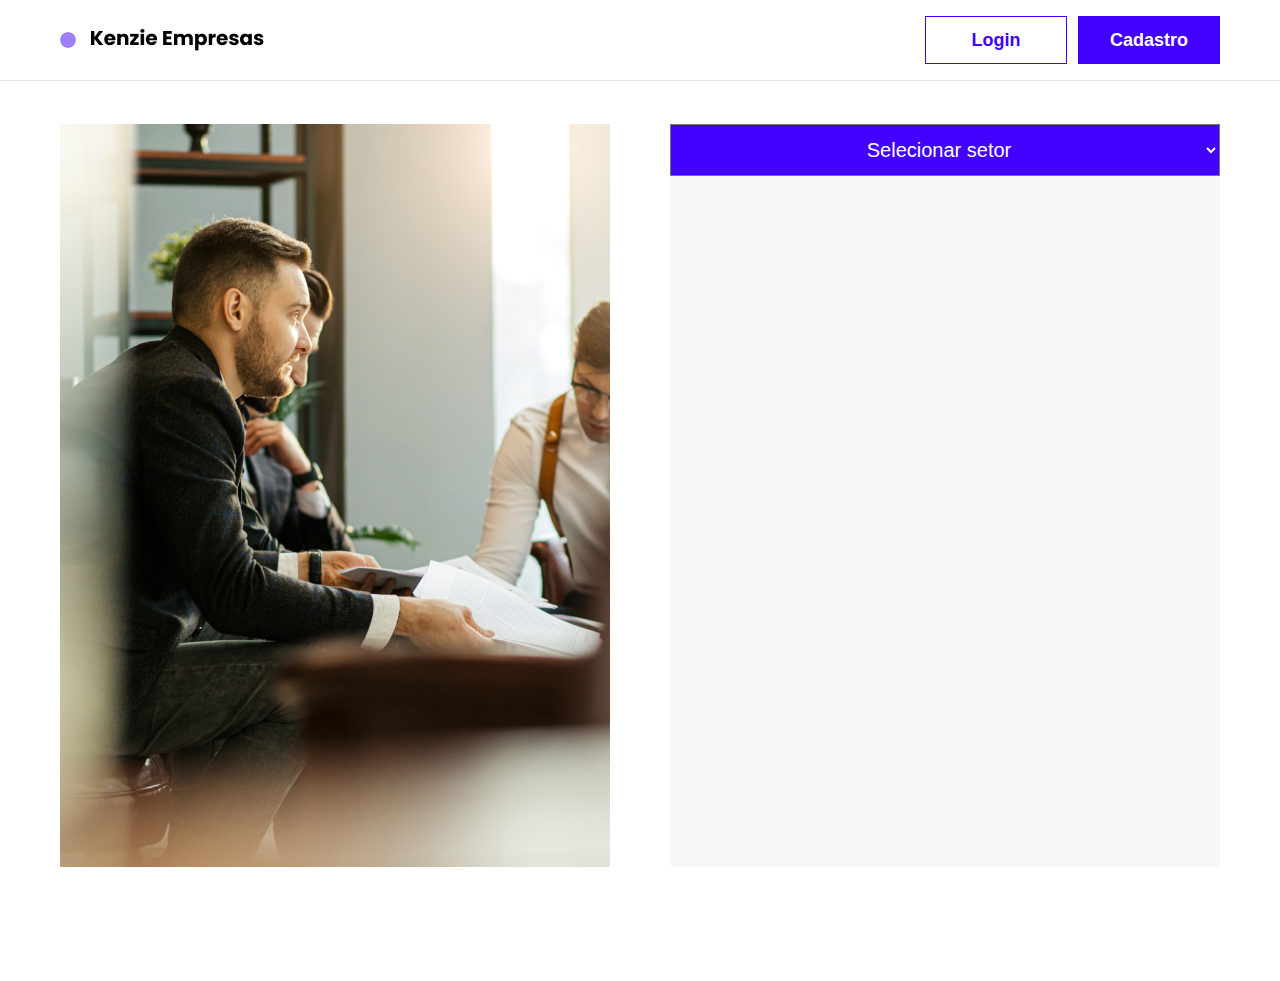
<file: index.html>
<!DOCTYPE html>
<html lang="en">

<head>
    <meta charset="UTF-8">
    <meta http-equiv="X-UA-Compatible" content="IE=edge">
    <meta name="viewport" content="width=device-width, initial-scale=1.0">
    <link rel="stylesheet" href="/src/styles/globalStyles.css">
    <link rel="stylesheet" href="/src/styles/index.css">
    <title>Home Page - Kenzie Empresas</title>
</head>

<body>
    <header id="desktop" class="container">
        <section class="sec-header">
            <div class="head-img">
                <img class="img-ellipse" src="/src/img/Ellipse 1 (1).png" alt="">
                <img src="/src/img/Kenzie Empresas.png" alt="">
            </div>
            <div class="head-btt">
                <button class="btt-login" data-login="btt-login">Login</button>
                <button class="btt-cad" data-cad="btt-cad">Cadastro</button>
            </div>
        </section>
    </header>
    <header id="mobile" class="container">
        <section class="sec-header">
            <div class="head-img">
                <img class="img-ellipse" src="/src/img/Ellipse 1 (1).png" alt="">
                <img src="/src/img/Kenzie Empresas.png" alt="">
            </div>
            <div class="div-btts-dropdown">
                <button class="btt-dropdown">☰</button>
                <button class="btt-close-dropdown">X</button>
            </div>
        </section>
        <div class="head-btt-down">
            <button class="btt-login-down" data-login="btt-login">Login</button>
            <button class="btt-cad-down" data-cad="btt-cad">Cadastro</button>
        </div>
    </header>
    <main class="container">
        <div class="div-home">
            <div class="home-img">
            </div>

            <div class="sec">
                <select name="setor" id="select-home">
                    <option value="">Selecionar setor</option>
                </select>
                <ul class="list-company">

                </ul>
            </div>
        </div>

    </main>


    <script type="module" src="/src/scripts/index.js"></script>
</body>

</html>
</file>
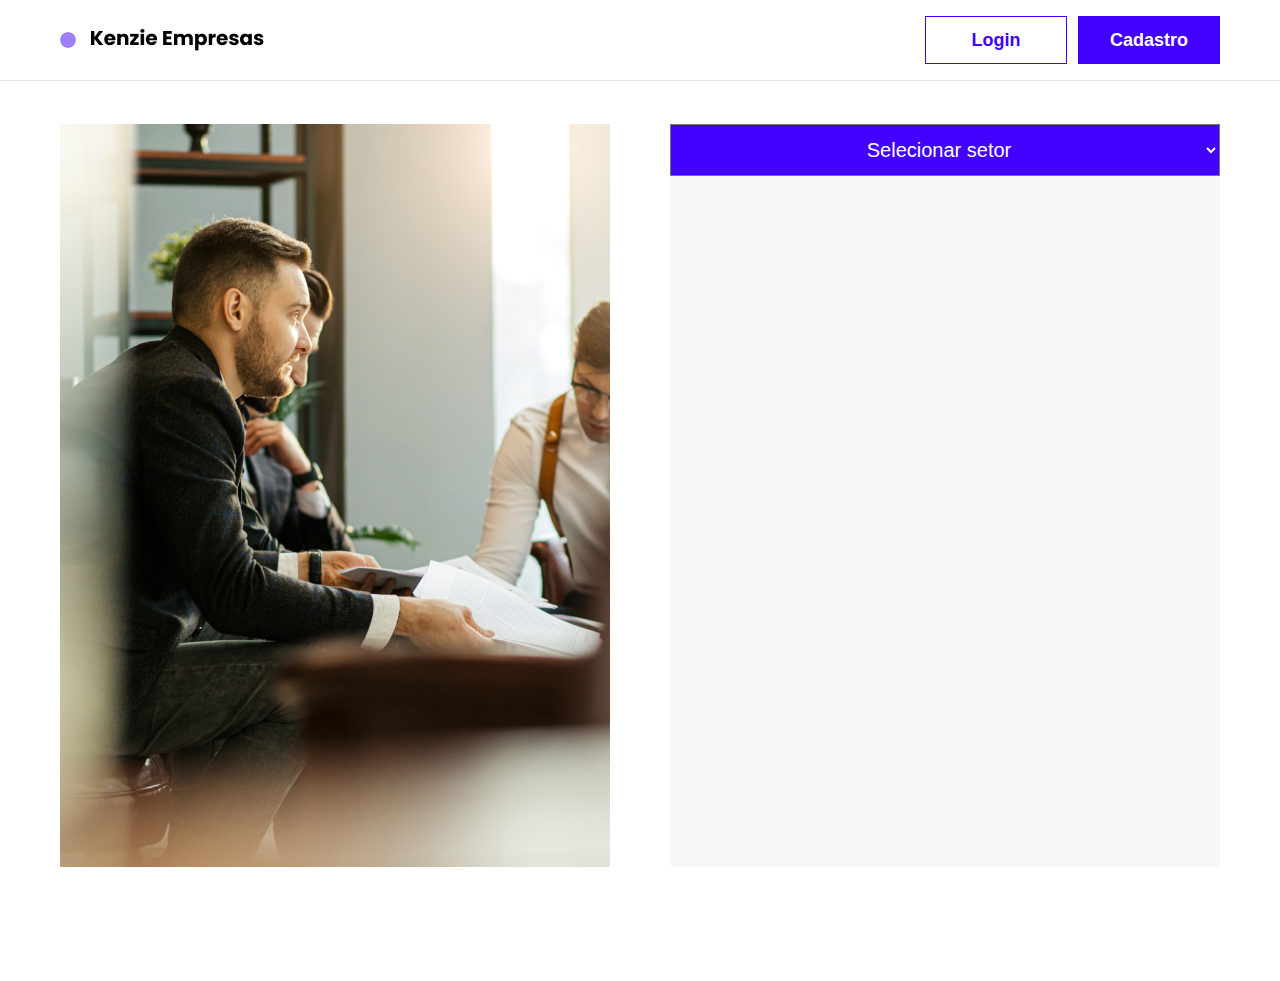
<file: src/pages/admin/index.html>
<!DOCTYPE html>
<html lang="en">

<head>
    <meta charset="UTF-8">
    <meta http-equiv="X-UA-Compatible" content="IE=edge">
    <meta name="viewport" content="width=device-width, initial-scale=1.0">
    <link rel="stylesheet" href="/src/styles/globalStyles.css">
    <link rel="stylesheet" href="/src/styles/admin.css">
    <link rel="stylesheet" href="/src/styles/toast.css">
    <link rel="stylesheet" href="/src/styles/modalAdmin.css">
    <title>Admin page - Kenzie Empresas</title>
</head>

<body>
    <header class="container">
        <section class="sec-header">
            <div class="head-img">
                <img class="img-ellipse" src="/src/img/Ellipse 1 (1).png" alt="">
                <img src="/src/img/Kenzie Empresas.png" alt="">
            </div>
            <div class="head-btt">
                <button class="btt-logout">Logout</button>
            </div>
        </section>
    </header>

    <main class="container">
        <section class="sec-main-admin">
            <div class="div-depart">
                <div class="depart-head">
                    <h2>Departamentos</h2>
                    <select name="" id="select-company">
                        <option value="">Selecionar Empresa</option>
                    </select>
                    <button class="create-dep">Criar</button>
                </div>
                <div class="depart-main">
                    <ul class="depart-list">

                    </ul>
                </div>
            </div>
            <div class="div-users">
                <div class="users-head">
                    <h2>Usuários cadastratos</h2>
                </div>
                <div class="users-main">
                    <ul class="users-list">
                        <li class="depart-cards">
                            <div class="card-head">
                                <h3>ser Name</h3>
                                <p>Description</p>
                                <p>Company Name</p>
                            </div>
                            <div class="card-btns">
                                <button class="btt-edit-card-user"></button>
                                <button class="btt-delete-card-user"></button>
                            </div>
                        </li>
                        <li class="depart-cards">
                            <div class="card-head">
                                <h3>ser Name</h3>
                                <p>Description</p>
                                <p>Company Name</p>
                            </div>
                            <div class="card-btns">
                                <button class="btt-edit-card-user"></button>
                                <button class="btt-delete-card-user"></button>
                            </div>
                        </li>
                        <li class="depart-cards">
                            <div class="card-head">
                                <h3>ser Name</h3>
                                <p>Description</p>
                                <p>Company Name</p>
                            </div>
                            <div class="card-btns">
                                <button class="btt-edit-card-user"></button>
                                <button class="btt-delete-card-user"></button>
                            </div>
                        </li>
                        <li class="depart-cards">
                            <div class="card-head">
                                <h3>ser Name</h3>
                                <p>Description</p>
                                <p>Company Name</p>
                            </div>
                            <div class="card-btns">
                                <button class="btt-edit-card-user"></button>
                                <button class="btt-delete-card-user"></button>
                            </div>
                        </li>



                    </ul>
                </div>
            </div>
        </section>


    </main>
    <div class="modal-wrapper-create-dep">
        <div class="wrapper-create-dep">
            <h2>Criar Departamento</h2>
            <button class="btt-close-modal-create-dep">X</button>
            <form class="form-create-dep" action="">
                <input type="text" name="name" placeholder="Nome do departamento">
                <input type="text" name="description" placeholder="Descrição">
                <select name="company_uuid" id="select-create-dep">
                    <option value="">Selecionar empresa</option>
                </select>
                <button class="btt-create-dep" type="submit">Criar o departamento</button>
            </form>
        </div>
    </div>

    <div class="modal-wrapper-edit-dep">
        <div class="wrapper-edit-dep">
            <h2>Editar Departamento</h2>
            <button class="btt-close-modal-edit-dep">X</button>
            <form class="form-edit-dep" action="">
                <input type="text" name="description">
                <button class="btt-edit-dep" type="submit">Salvar Alterações</button>
            </form>
        </div>
    </div>

    <div class="modal-wrapper-delete-dep">
        <div class="wrapper-delete-dep">
            <h2>Realmente deseja deletar o Departamento e demitir seus funcionários?</h2>
            <button class="btt-close-modal-delete-dep">X</button>
            <button class="btt-delete-dep" type="submit">Deletar</button>
        </div>
    </div>

    <div class="modal-wrapper-open-dep">
        <div class="wrapper-open-dep">
            <h2 class="name-open-dep">Nome do departamento</h2>
            <button class="btt-close-modal-open-dep">X</button>
            <div class="div-head-modal-open-dep">
                <div class="div-descrip-open">
                    <h3 class="descrip-open-dep">Descrição do departamento</h3>
                    <p class="company-open-dep">Empresa pertencente</p>
                </div>
                <form class="form-admit">
                    <select class="users-out-of-work" name="" id="">
                        <option value="">Selecionar usuário</option>
                    </select>
                    <button class="btt-admit" type="submit">Contratar</button>
                </form>
            </div>
            <div class="div-list-users-modal">
                <ul class="users-modal-list">
                    <li class="card-modal-users">
                        <div class="div-card-info">
                            <h3>username</h3>
                            <p>pleno</p>
                            <p>company Name</p>
                        </div>
                        <button class="btt-dismiss">Desligar</button>
                    </li>
                    <li class="card-modal-users">
                        <div class="div-card-info">
                            <h3>username</h3>
                            <p>pleno</p>
                            <p>company Name</p>
                        </div>
                        <button class="btt-dismiss">Desligar</button>
                    </li>
                    <li class="card-modal-users">
                        <div class="div-card-info">
                            <h3>username</h3>
                            <p>pleno</p>
                            <p>company Name</p>
                        </div>
                        <button class="btt-dismiss">Desligar</button>
                    </li>
                    <li class="card-modal-users">
                        <div class="div-card-info">
                            <h3>username</h3>
                            <p>pleno</p>
                            <p>company Name</p>
                        </div>
                        <button class="btt-dismiss">Desligar</button>
                    </li>
                    <li class="card-modal-users">
                        <div class="div-card-info">
                            <h3>username</h3>
                            <p>pleno</p>
                            <p>company Name</p>
                        </div>
                        <button class="btt-dismiss">Desligar</button>
                    </li>
                    <li class="card-modal-users">
                        <div class="div-card-info">
                            <h3>username</h3>
                            <p>pleno</p>
                            <p>company Name</p>
                        </div>
                        <button class="btt-dismiss">Desligar</button>
                    </li>

                </ul>
            </div>

        </div>
    </div>



    <div class="modal-wrapper-delete-user">
        <div class="wrapper-delete-user">
            <h2>Realmente deseja remover o usuário?</h2>
            <button class="btt-close-modal-delete-user">X</button>
            <button class="btt-delete-user" type="submit">Deletar</button>
        </div>
    </div>

    <div class="modal-wrapper-edit-user">
        <div class="wrapper-edit-user">
            <h2>Editar Usuário</h2>
            <button class="btt-close-modal-edit-user">X</button>
            <form class="form-edit-user" action="">
                <select name="kind_of_work" id="select-edit-user-kind">
                    <option value="">Selecionar modalidade de trabalho</option>
                    <option value="home office">Home Office</option>
                    <option value="presencial">Presencial</option>
                    <option value="hibrido">Híbrido</option>
                </select>                
                <select name="professional_level" id="select-edit-user-level">
                    <option value="">Selecionar nível profissional</option>
                    <option value="estágio">Estágio</option>
                    <option value="júnior">Júnior</option>
                    <option value="pleno">Pleno</option>
                    <option value="sênior">Sênior</option>
                </select>
                <button class="btt-edit-user" type="submit">Editar</button>
            </form>
        </div>
    </div>



    <script type="module" src="/src/scripts/admin.js"></script>
</body>

</html>
</file>
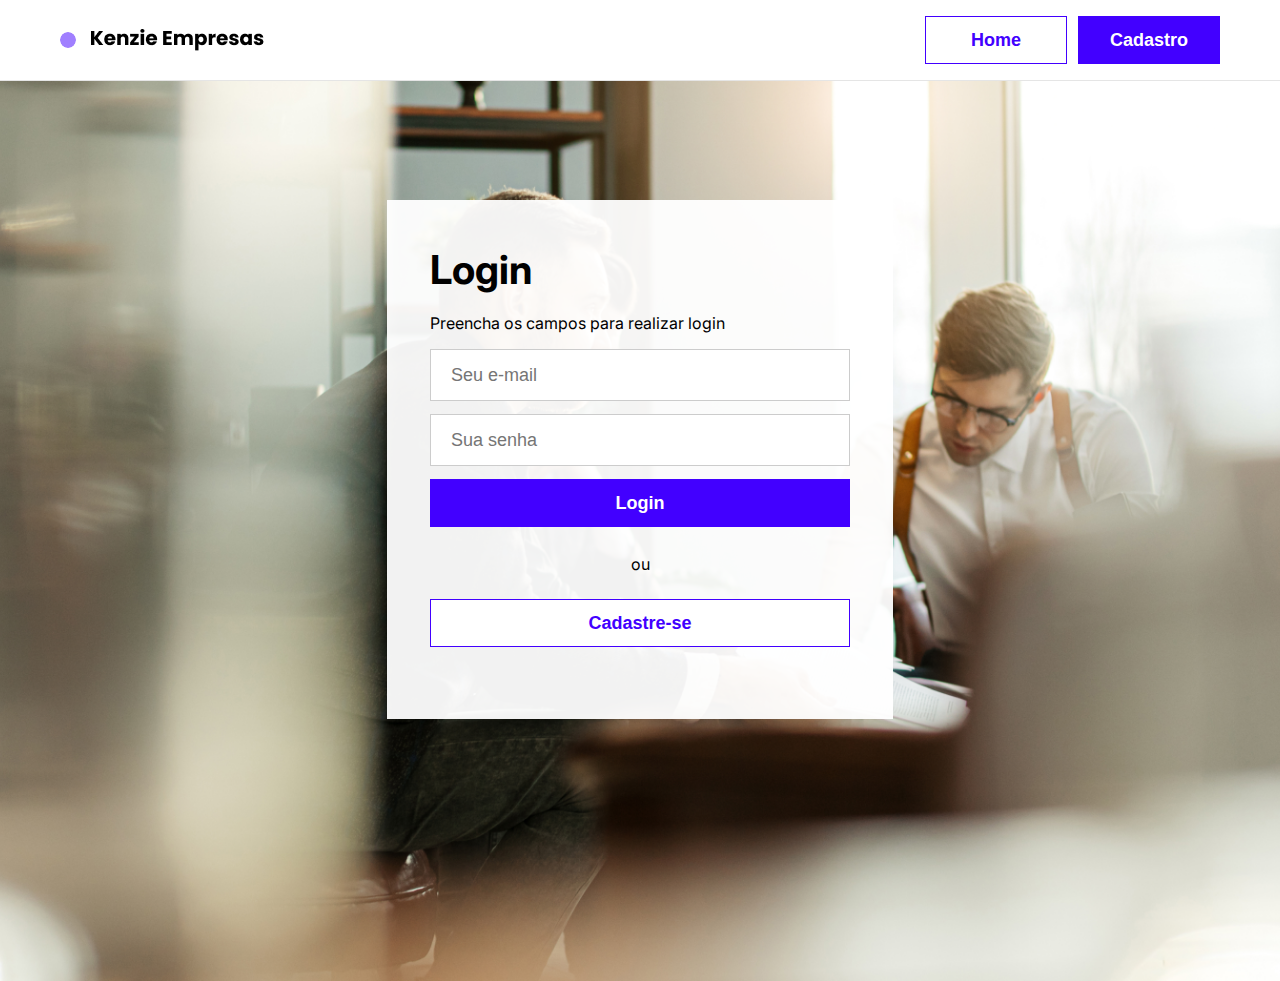
<file: src/pages/login/index.html>
<!DOCTYPE html>
<html lang="en">
<head>
    <meta charset="UTF-8">
    <meta http-equiv="X-UA-Compatible" content="IE=edge">
    <meta name="viewport" content="width=device-width, initial-scale=1.0">
    <link rel="stylesheet" href="/src/styles/globalStyles.css">
    <link rel="stylesheet" href="/src/styles/login.css">
    <link rel="stylesheet" href="/src/styles/toast.css">
    <title>Login - Kenzie Empresas</title>
</head>
<body>
    <header id="desktop" class="container">
        <section class="sec-header">
            <div class="head-img">
                <img class="img-ellipse" src="/src/img/Ellipse 1 (1).png" alt="">
                <img src="/src/img/Kenzie Empresas.png" alt="">
            </div>
            <div class="head-btt">
                <button class="btt-home" data-home="btt-home">Home</button>
                <button class="btt-cad" data-cad="btt-cad">Cadastro</button>
            </div>
        </section>
    </header>
    <header id="mobile" class="container">
        <section class="sec-header">
            <div class="head-img">
                <img class="img-ellipse" src="/src/img/Ellipse 1 (1).png" alt="">
                <img src="/src/img/Kenzie Empresas.png" alt="">
            </div>
            <div class="div-btts-dropdown"> 
                <button class="btt-dropdown">☰</button>     
                <button class="btt-close-dropdown">X</button>           
            </div>
        </section>
        <div class="head-btt-down">
            <button class="btt-home-down" data-home="btt-home">Home</button>
            <button class="btt-cad-down" data-cad="btt-cad">Cadastro</button>
        </div>
    </header>

    <main class="container">        
        <div class="div-login">
            <h2>Login</h2>
            <p>Preencha os campos para realizar login</p>
            <form action="" class="form-login">                
                <input type="email" name="email" placeholder="Seu e-mail">
                <input type="password" name="password" placeholder="Sua senha">                
                <button class="btt-confirm-log">Login</button>
            </form>
            <p class="p-center">ou</p>
            <button class="btt-register" data-cad="btt-cad">Cadastre-se</button>            
        </div>

    </main>


    <script type="module" src="/src/scripts/login.js"></script>    
</body>
</html>
</file>
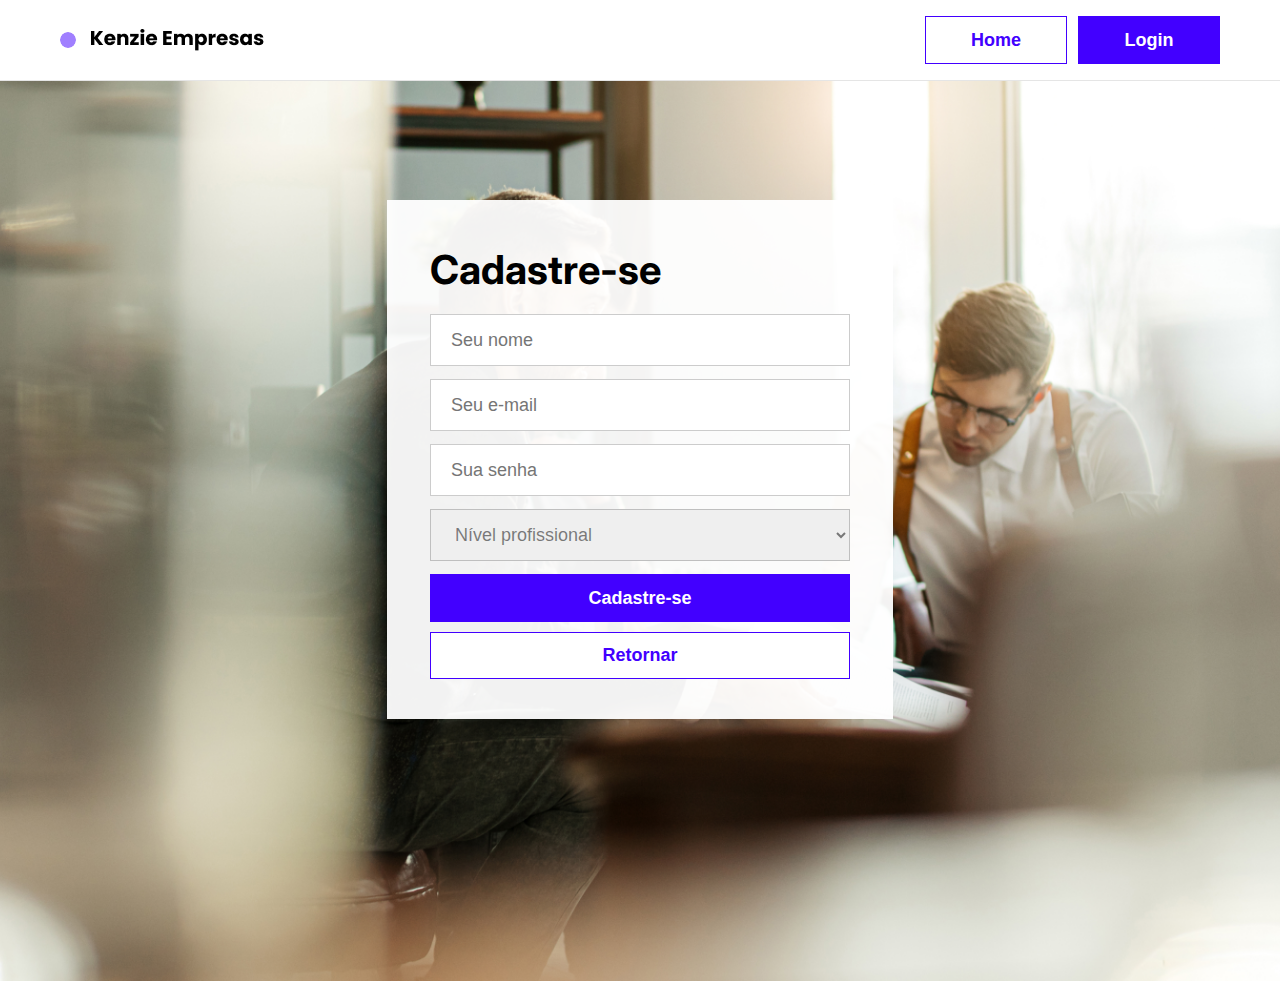
<file: src/pages/register/index.html>
<!DOCTYPE html>
<html lang="en">
<head>
    <meta charset="UTF-8">
    <meta http-equiv="X-UA-Compatible" content="IE=edge">
    <meta name="viewport" content="width=device-width, initial-scale=1.0">
    <link rel="stylesheet" href="/src/styles/globalStyles.css">
    <link rel="stylesheet" href="/src/styles/register.css">
    <link rel="stylesheet" href="/src/styles/toast.css">
    <title>Register - Kenzie Empresas</title>
</head>
<body>
    <header id="desktop" class="container">
        <section class="sec-header">
            <div class="head-img">
                <img class="img-ellipse" src="/src/img/Ellipse 1 (1).png" alt="">
                <img src="/src/img/Kenzie Empresas.png" alt="">
            </div>
            <div class="head-btt">
                <button class="btt-home" data-home="btt-home">Home</button>
                <button class="btt-login" data-login="btt-login">Login</button>
            </div>
        </section>
    </header>
    <header id="mobile" class="container">
        <section class="sec-header">
            <div class="head-img">
                <img class="img-ellipse" src="/src/img/Ellipse 1 (1).png" alt="">
                <img src="/src/img/Kenzie Empresas.png" alt="">
            </div>
            <div class="div-btts-dropdown"> 
                <button class="btt-dropdown">☰</button>     
                <button class="btt-close-dropdown">X</button>           
            </div>
        </section>
        <div class="head-btt-down">
            <button class="btt-home-down" data-home="btt-home">Home</button>
            <button class="btt-login-down" data-login="btt-login">Login</button>
        </div>
    </header>

    <main class="container">        
        <div class="div-create">
            <h2>Cadastre-se</h2>
            <form action="" class="form-register">
                <input type="text" name="username" placeholder="Seu nome">
                <input type="email" name="email" placeholder="Seu e-mail">
                <input type="password" name="password" placeholder="Sua senha">
                <select name="professional_level" id="#select-prof">
                    <option value="">Nível profissional</option>
                    <option value="estágio">Estágio</option>
                    <option value="júnior">Júnior</option>
                    <option value="pleno">Pleno</option>
                    <option value="sênior">Sênior</option>
                </select>
                <button class="btt-confirm-reg">Cadastre-se</button>
            </form>
            <button class="btt-return">Retornar</button>
            
        </div>

    </main>
    

    <script type="module" src="/src/scripts/register.js"></script>
</body>
</html>
</file>
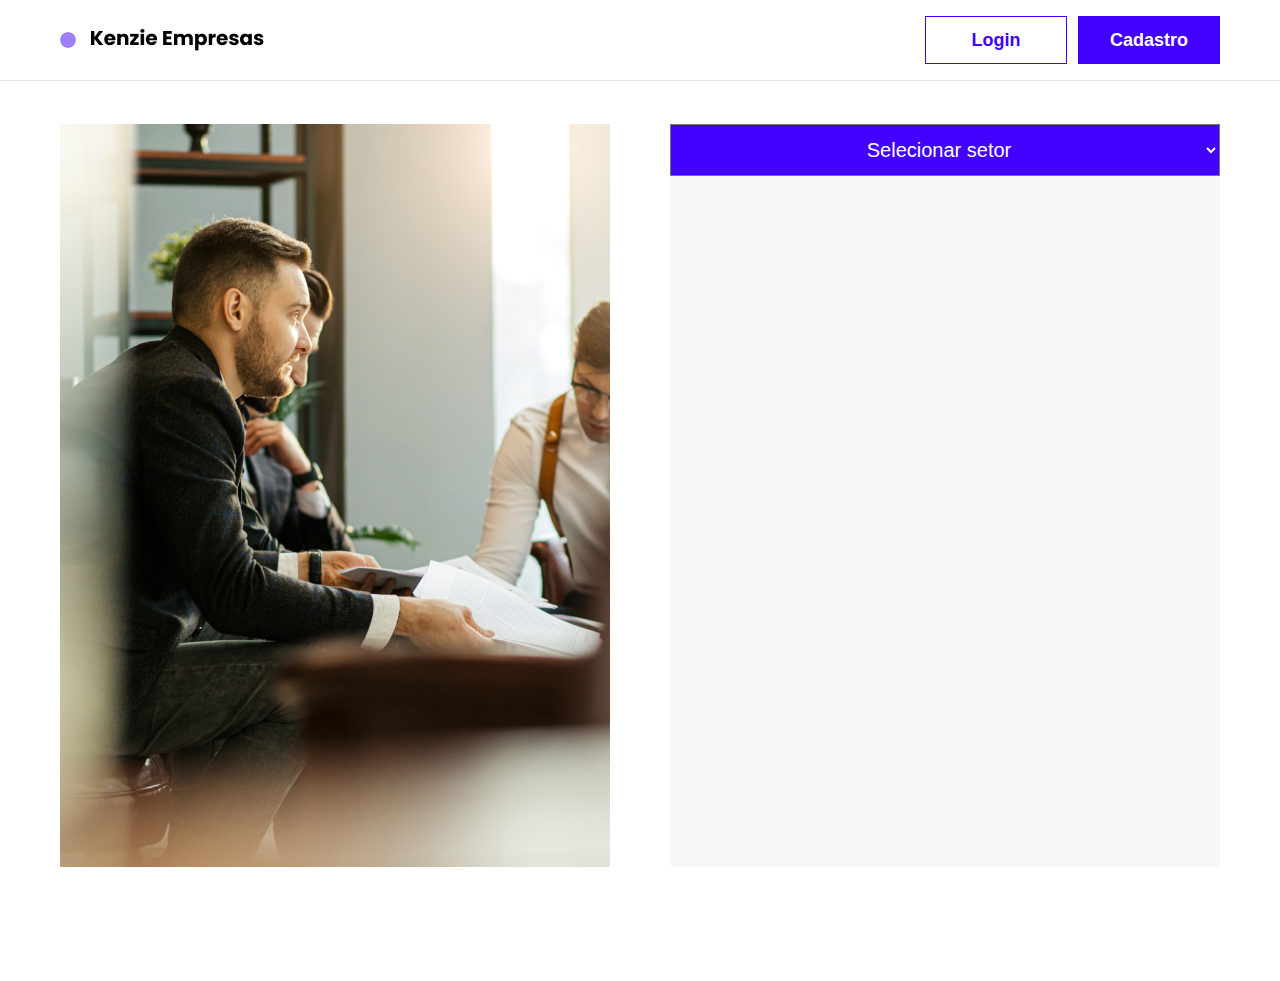
<file: src/pages/user/index.html>
<!DOCTYPE html>
<html lang="en">

<head>
    <meta charset="UTF-8">
    <meta http-equiv="X-UA-Compatible" content="IE=edge">
    <meta name="viewport" content="width=device-width, initial-scale=1.0">
    <link rel="stylesheet" href="/src/styles/globalStyles.css">
    <link rel="stylesheet" href="/src/styles/user.css">
    <link rel="stylesheet" href="/src/styles/toast.css">
    <link rel="stylesheet" href="/src/styles/modalUser.css">
    <title>User page - Kenzie Empresas</title>
</head>

<body>
    <header class="container">
        <section class="sec-header">
            <div class="head-img">
                <img class="img-ellipse" src="/src/img/Ellipse 1 (1).png" alt="">
                <img src="/src/img/Kenzie Empresas.png" alt="">
            </div>
            <div class="head-btt">
                <button class="btt-logout">Logout</button>
            </div>
        </section>
    </header>
    <section class="container">
        <div class="info">
            <div class="info-name">
                <h2 class="name"></h2>
                <p class="email infos"></p>
            </div>
            <div class="work">
                <p class="level infos"></p>
                <p class="style infos"></p>
            </div>
            <button class="btt-pen"></button>
        </div>
    </section>

    <main class="container">
        <div class="not-admit">
            <h1>Você ainda não foi contratado</h1>
        </div>
        <div class="admited">
            <div class="infos-company">
                <h2 class="comp-name"> </h2>
                <span> - </span>
                <h2 class="dep-name"></h2>
            </div>
            <div class="coo-work">
                <ul class="list-coo">                   
                </ul>
            </div>
        </div>
    </main>



    <div class="modal-wrapper-edit-user">
        <div class="wrapper-edit-user">
            <h2>Criar Departamento</h2>
            <button class="btt-close-modal-edit-user">X</button>
            <form class="form-edit-user" action="">
                <input type="text" name="username" placeholder="Seu nome">
                <input type="text" name="email" placeholder="Seu e-mail">
                <input type="password" name="password" placeholder="Sua senha">
                <button class="btt-edit-user" type="submit">Editar perfil</button>
            </form>
        </div>
    </div>

    <script type="module" src="/src/scripts/user.js"></script>

</body>

</html>
</file>
<file: src/styles/globalStyles.css>
@import url('https://fonts.googleapis.com/css2?family=Inter&display=swap');

* {
  margin: 0;
  padding: 0;
  box-sizing: border-box;
  list-style: none;  
}

:root {
    --size0: 15px;
    --size1: 16px;
    --size2: 17px;
    --size3: 18px;
    --size4: 20px;
    --size5: 22px;
    --size6: 28px;
    --size7: 30px;
    --size8: 32px;
    --size9: 36px;
    --size10: 40px;

    --blue: #4200FF;
    --white: #FFFFFF;
    --black: #000000;
    --red: #CE4646;
    --green: #4BA036;

    --weight1: 400;
    --weight2: 700; 

    --height0: 19px;
    --height1: 21px;
    --height2: 24px;
    --height2-1: 27px; 
    --height3: 30px;
    --height3-1: 36px;
    --height3-11: 39px;
    --height3-2: 42px;
    --height4: 48px;
    --height4-1: 54px;
    --height5: 60px;



}

body {
    font-family: "Inter", sans-serif;
    letter-spacing: 0%;
    text-decoration: none;  
    width: 100%;
    height: 100vh;  
}

.container {
    margin: 0 auto;    
    display: flex;
    justify-content: center;
    
}
</file>
<file: src/styles/index.css>
header {
    border-bottom: 1px solid rgba(0, 0, 0, 0.1);
}
.sec-header {
    display: flex;
    align-items: center;
    justify-content: space-between;
    padding: 16px 14px;
    min-width: 331px;
    width: 100%; 
}

#desktop {
    display: none;
}

.btt-dropdown {   
    display: flex;
    height: 31px;
    width: 31px;
    background: none;
    border: none;
    font-size: var(--size4);
    justify-content: center;
    align-items: center;
}

.remove-btt {
    display: none;
}

.btt-close-dropdown {   
    display: none;
    height: 31px;
    width: 31px;
    background: none;
    border: none;
    font-size: var(--size4);
    justify-content: center;
    align-items: center;
}

#mobile {
    display: flex;
    flex-direction: column;    
    width: 100%;
    justify-content: center;
    align-items: center;
}




.head-img {
    display: flex;
    gap: 15px;
    align-items: center;
}

.img-ellipse {    
    border-radius: 50%;    
    width: 16px;
    height: 16px;
}

.head-btt {
    display: flex;
    gap: 11px;
}

.btt-login {
    width: 142px;
    height: 48px;
    border: 1px solid var(--blue);
    background: var(--white);
    font-weight: var(--weight2);
    font-size: var(--size3);
    line-height: var(--height1);
    color: var(--blue);
}

.btt-login:hover {
    cursor: pointer;
}

.btt-login-down {
    width: 149px;
    height: 48px;
    border: 1px solid var(--blue);
    background: var(--white);
    font-weight: var(--weight2);
    font-size: var(--size3);
    line-height: var(--height1);
    color: var(--blue);
}

.btt-cad {
    width: 142px;
    height: 48px;
    border: 1px solid var(--blue);
    background: var(--blue);
    font-weight: var(--weight2);
    font-size: var(--size3);
    line-height: var(--height1);
    color: var(--white);    
}

.btt-cad:hover {
    cursor: pointer;
}

.btt-cad-down {
    width: 149px;
    height: 48px;
    border: 1px solid var(--blue);
    background: var(--blue);
    font-weight: var(--weight2);
    font-size: var(--size3);
    line-height: var(--height1);
    color: var(--white);    
}

.head-btt-down {
    display: none;
    height: 95px;
    width: 100%;
    align-items: center;
    justify-content: center;
    background: var(--white);    
    box-shadow: 0px 4px 4px rgba(0, 0, 0, 0.12);
    position: absolute;
    top: 45px;
    gap: 12px;
}

.show-drop {
    display: flex;
}



main {
    height: 100%;
    width: 100%;
}
.div-home {
    height: 332px;
    width: 100%;
    display: flex;
    margin: 22px 14px;
    gap: 60px;
}

.home-img {
    display: none;
}

.sec {
    padding: 0 14px;
    height: 100%;
    width: 100%;
    display: flex;
    flex-direction: column;
    align-items: center;
}

#select-home {
    min-width: 331px;
    width: 100%;
    height: 52px;
    text-align: center;
    background-color: var(--blue);
    color: var(--white);
    font-weight: var(--weight1);
    font-size: var(--size4);
    line-height: var(--height3);
}

.list-company {
    padding: 25px 0px;
    display: flex;
    gap: 19px;
    width: 100%;
    overflow-x: auto;
    background: #F8F8F8;
    min-width: 331px;
    
}

.card-company {
    align-items: flex-start;
    min-width: 241px;
    height: 211px;
    padding: 13px 15px;
    background: var(--white);
    border-bottom: 1px solid var(--blue);
    display: flex;
    flex-direction: column;
}

.card-company h2{
    margin-bottom: 74px;
    font-weight: var(--weight2);
    font-size: var(--size4);
    line-height: var(--height2);
}

.card-company p {
    margin-bottom: 22px;
    font-weight: var(--weight1);
    font-size: var(--size1);
    line-height: var(--height0);
}

.card-company span {
    border: 1px solid var(--blue);
    border-radius: 255px;
    padding: 6px 16px;
    font-weight: var(--weight1);
    font-size: var(--size1);
    line-height: var(--height0);
    color: var(--blue);


}

@media (min-width: 800px) {
    .sec-header {
        display: flex;
        align-items: center;
        justify-content: space-between;
        padding: 16px 14px;
        width: 1188px;
        min-width: 801px;
    }
    #desktop {
        display: flex;
    }
    #mobile {
        display: none;
    }
    .home-img {
        background-image: url("/src/img/Rectangle\ 6.png");
        background-repeat: no-repeat;
        height: 100%;
        width: 50%;
        display: flex;
        align-items: center;
        justify-content: center;
        background-size: cover;
    }
    .div-home {
        height: 743px;
        width:1160px;
        display: flex;
        margin-top: 43px;
        gap: 60px;
    }
    .sec {
        height: 100%;
        width: 50%;    
        padding: 0;
    }
    #select-home {
        width:100%;
        height: 52px;
        text-align: center;
        background-color: var(--blue);
        color: var(--white);
        font-weight: var(--weight1);
        font-size: var(--size4);
        line-height: var(--height3);
    }
    .list-company {
        padding: 25px 28px;
        display: flex;
        flex-direction: column;
        width: 100%;    
        background: #F8F8F8;        
        overflow-y: auto;        
        gap: 22px;
        height: 691px;
    }
    .card-company {
        width: 100%;
        height: 135px;
        padding: 13px 15px;
        background: var(--white);
        border-bottom: 1px solid var(--blue);
    }
    .card-company h2 {
        margin-bottom: 14px;
        font-weight: var(--weight2);
        font-size: var(--size4);
        line-height: var(--height2);
    }
    .card-company p {
        margin-bottom: 17px;
        font-weight: var(--weight1);
        font-size: var(--size1);
        line-height: var(--height0);
    }
    .card-company span {
        border: 1px solid var(--blue);
        border-radius: 255px;
        padding: 6px 26px;
        margin-bottom: 16px;
        font-weight: var(--weight1);
        font-size: var(--size1);
        line-height: var(--height0);
        color: var(--blue);
    }
}
</file>
<file: src/styles/admin.css>
header {
    border-bottom: 1px solid rgba(0, 0, 0, 0.1);
}

.sec-header {
    display: flex;
    align-items: center;
    justify-content: space-between;
    padding: 16px 14px;
    min-width: 380px;
    gap: 145px;
    width: 100%;  
    max-width: 1180px;
}

.head-img {
    display: flex;
    gap: 15px;
    align-items: center;
}

.img-ellipse {    
    border-radius: 50%;    
    width: 16px;
    height: 16px;
}

.head-btt {
    display: flex;
    gap: 11px;
}

.btt-logout {
    width: 142px;
    height: 48px;
    border: 1px solid var(--blue);
    background: var(--white);
    font-weight: var(--weight2);
    font-size: var(--size3);
    line-height: var(--height1);
    color: var(--blue);     
}

.btt-logout:hover {
    cursor: pointer;
}

main {
    height: 100vh;
    width: 100%;
    min-width: 380px;
    max-width: 1180px;    
}

.sec-main-admin {
    margin-top: 104px;
    display: flex;
    flex-direction: column;
    gap: 69px;
    width: 100%;
    padding: 0px 14px;
}

.div-depart {
    display: flex;
    flex-direction: column;
    gap: 20px;
}

.depart-head {
    display: flex;
    align-items: center;
    justify-content:space-between;    

}

.depart-head h2 {
    font-weight: var(--weight2);
    font-size: var(--size7);
    line-height: var(--height3-1);
    color: var(--black);
}

.depart-head select {
    width: 282px;
    text-align: center;
    height: 32px;
    border: 1px solid var(--black);
    border-radius: 15px;
    font-weight: var(--weight1);
    font-size: var(--size4);
    line-height: var(--height2);
    color: var(--black);
}

.create-dep {
    width: 150px;
    height: 48px;
    background-image: url(/src/img/add_FILL0_wght400_GRAD0_opsz48\ 1.png);
    background-position: left;
    background-repeat: no-repeat;    
    background-color: var(--blue);        
    border: none;
    font-weight: var(--weight2);
    font-size: var(--size3);
    line-height: var(--height1);
    color: var(--white);
    position: relative;
    right: 0;
    top: -8px;
    
}
button:hover {
    cursor: pointer;
}

.depart-list {
    display: flex;
    padding: 34px 56px 0 56px;
    background: #F8F8F8;
    height: 385px;
    flex-wrap: wrap;
    overflow-y: auto;       
    gap: 62px;     
}
.depart-list::-webkit-scrollbar {
    width: 0px
}

.depart-cards {
    width: 489px;
    height: 196px;
    background: var(--white);
    border-bottom: 1px solid var(--blue);
    padding: 18px 29px 21px 29px;
    display: flex;
    flex-direction: column;
    gap: 22px;
}

.card-head {
    overflow: hidden;
}
.card-head h3 {
    font-weight: var(--weight2);
    font-size: var(--size4);
    line-height: var(--height2);
    color: var(--black);
    margin-bottom: 9px;
}

.card-head p {
    font-weight: var(--weight1);
    font-size: var(--size3);
    line-height: var(--height1);
    color: var(--black);

}
.card-head :nth-child(2){
    margin-bottom: 10px;   
}

.card-btns {
    display: flex;
    justify-content: center;
    gap: 14px;    
    align-items: center;
}

.card-btns button {
    border: none;
    background-color: transparent;
}

.btt-look-card {
    background-image: url(/src/img/olho.png.png);
    background-position: center;
    background-repeat: no-repeat;
    height: 48px;
    width: 48px;
}

.btt-edit-card {
    background-image: url(/src/img/caneta.png.png);
    background-position: center;
    background-repeat: no-repeat;
    height: 28px;
    width: 28px;
}

.btt-delete-card {
    background-image: url(/src/img/lixeira.png.png);
    background-position: center;
    background-repeat: no-repeat;
    height: 34px;
    width: 34px;
}




.div-user {
    display: flex;
    flex-direction: column;
    gap: 20px;
}

.users-head {
    display: flex;
    align-items: center;
    justify-content: center; 
    margin-bottom: 16px;
}

.users-head h2 {
    font-weight: var(--weight2);
    font-size: var(--size7);
    line-height: var(--height3-1);
    color: var(--black);
}


.users-list {
    display: flex;
    padding: 34px 56px 0 56px;
    background: #F8F8F8;
    height: 385px;
    flex-wrap: wrap;
    overflow-y: auto;       
    gap: 62px;     
}
.users-list::-webkit-scrollbar {
    width: 0px
}

.users-cards {
    width: 489px;
    height: 196px;
    background: var(--white);
    border-bottom: 1px solid var(--blue);
    padding: 18px 0 21px 29px;
    display: flex;
    flex-direction: column;
    gap: 22px;
}

.card-head h3 {
    font-weight: var(--weight2);
    font-size: var(--size4);
    line-height: var(--height2);
    color: var(--black);
    margin-bottom: 9px;
}

.card-head p {
    font-weight: var(--weight1);
    font-size: var(--size3);
    line-height: var(--height1);
    color: var(--black);

}
.card-head :nth-child(2){
    margin-bottom: 10px;   
}

.card-btns {
    display: flex;
    justify-content: center;
    gap: 14px;    
    align-items: center;
}

.card-btns button {
    border: none;
    background-color: transparent;
}

.btt-edit-card-user {
    background-image: url(/src/img/caneta2.png);
    background-position: center;
    background-repeat: no-repeat;
    height: 28px;
    width: 28px;
}

.btt-delete-card-user {
    background-image: url(/src/img/lixeira.png.png);
    background-position: center;
    background-repeat: no-repeat;
    height: 34px;
    width: 34px;
}
</file>
<file: src/styles/toast.css>
.div-toast {
    width: 442px;
    height: 125px;
    display: flex;
    flex-direction: column;
    padding: 21px 32px;    
    position: fixed;
    right: 16px;
    bottom: 28px;
    gap: 17px;
    background: var(--grey9);
    box-shadow: 0px 4px 30px -12px rgba(0, 0, 0, 0.1);
    border-radius: 4px;
    animation: toastIt 4000ms ease-in forwards;
}


@keyframes toastIt {
    0% {right: 16px; bottom: -150px}
    25% {right: 16px; bottom: 28px}
    50% {right: 16px; bottom: 28px}
    100% {right: 16px; bottom: -150px}
}



.div-toast-head {
    display: flex;
    gap: 12px;
}

.toast-title {
    font-size: var(--font-size-2);
    font-weight: var(--font-weight-2);
    line-height: var(--line-height-1);
    color: var(--sucess1);
}

.toast-text {
    font-weight: var(--font-weight-1);
    font-size: var(--font-size-1);
    line-height: var(--line-height-1);
    color: var(--grey2);
}
</file>
<file: src/styles/modalAdmin.css>
button {
    cursor:pointer;
}

.modal-wrapper-create-dep {
    height:100%;
    background: rgba(0, 0, 0, 0.5);
    width: 100%;
    position: fixed;
    top: 0px;
    display: none;
    flex-direction: column;
    align-items: center;
    justify-content: center;
    
}

.show-modal {
    display: flex;
}

.wrapper-create-dep {
    width: 506px;
    height: 402px;
    background: var(--white);
    display: flex;
    flex-direction: column;
    padding: 39px 41px 45px 42px;
    position: fixed;
}

.wrapper-create-dep h2 {
    font-weight: var(--weight2);
    font-size: var(--size9);
    line-height: var(--height4-1);

}

.btt-close-modal-create-dep {
    position: relative;
    top: -74px;
    left: 414px;
    width: 31px;
    height: 31px;
    border: none;
    background-color: transparent;
    font-size: var(--size4);
    color: var(--black);
}

.form-create-dep{
    display: flex;
    flex-direction: column;
    gap: 13px;
}

.form-create-dep input {
    height: 52px;
    border: 1px solid rgba(0, 0, 0, 0.3);
    padding: 17px;
    font-weight: var(--weight1);
    font-size: var(--size2);
    line-height: var(--height1);
    color: rgba(0,0,0,0.5);
}

.form-create-dep select {
    height: 52px;
    border: 1px solid rgba(0, 0, 0, 0.3);
    padding: 17px 0 13px 13px;
    font-weight: var(--weight1);
    font-size: var(--size2);
    line-height: var(--height1);
    color: rgba(0,0,0,0.5);
    text-align: justify;
}

.btt-create-dep{
    height: 48px;
    background: var(--blue);
    color: var(--white);
    border: none;
    font-weight: var(--weight2);
    font-size: var(--size2);
    line-height: var(--height1);   
}







.modal-wrapper-edit-dep {
    height:100%;
    background: rgba(0, 0, 0, 0.5);
    width: 100%;
    position: fixed;
    top: 0px;
    display: none;
    flex-direction: column;
    align-items: center;
    justify-content: center;
    
}
.show-modal-edit {
    display: flex;
}
.wrapper-edit-dep {
    width: 506px;
    height: 330px;
    background: var(--white);
    display: flex;
    flex-direction: column;
    padding: 39px 41px 45px 42px;
    position: fixed;
}

.wrapper-edit-dep h2 {
    font-weight: var(--weight2);
    font-size: var(--size9);
    line-height: var(--height4-1);

}

.btt-close-modal-edit-dep {
    position: relative;
    top: -74px;
    left: 414px;
    width: 31px;
    height: 31px;
    border: none;
    background-color: transparent;
    font-size: var(--size4);
    color: var(--black);
}

.form-edit-dep{
    display: flex;
    flex-direction: column;
    gap: 14px;
}

.form-edit-dep input {
    height: 113px;
    border: 1px solid rgba(0, 0, 0, 0.3);
    padding: 17px;
    font-weight: var(--weight1);
    font-size: var(--size2);
    line-height: var(--height1);
    color: rgba(0,0,0,0.5);
    
}

.btt-edit-dep{
    height: 48px;
    background: var(--blue);
    color: var(--white);
    border: none;
    font-weight: var(--weight2);
    font-size: var(--size2);
    line-height: var(--height1);   
}





.modal-wrapper-delete-dep {
    height:100%;
    background: rgba(0, 0, 0, 0.5);
    width: 100%;
    position: fixed;
    top: 0px;
    display: none;
    flex-direction: column;
    align-items: center;
    justify-content: center;
    
}
.show-modal-delete {
    display: flex;
}
.wrapper-delete-dep {
    width: 733px;
    height: 342px;
    background: var(--white);
    display: flex;
    flex-direction: column;
    padding: 57px 166px 42px 171px;
    position: fixed;
}

.wrapper-delete-dep h2 {
    font-weight: var(--weight2);
    font-size: var(--size6);
    line-height: var(--height3-2);
    text-align: center;

}

.btt-close-modal-delete-dep {
    position: relative;
    top: -167px;
    left: 513px;
    width: 31px;
    height: 31px;
    border: none;
    background-color: transparent;
    font-size: var(--size4);
    color: var(--black);
}

.btt-delete-dep{
    height: 48px;
    background: var(--green);
    color: var(--white);
    border: none;
    font-weight: var(--weight2);
    font-size: var(--size3);
    line-height: var(--height1);   
}







.modal-wrapper-delete-user {
    height:100%;
    background: rgba(0, 0, 0, 0.5);
    width: 100%;
    position: fixed;
    top: 0px;
    display: none;
    flex-direction: column;
    align-items: center;
    justify-content: center;
    
}
.show-modal-delete-user {
    display: flex;
}
.wrapper-delete-user {
    width: 733px;
    height: 292px;
    background: var(--white);
    display: flex;
    flex-direction: column;
    padding: 56px 157px 36px 157px;
    position: fixed;
}

.wrapper-delete-user h2 {
    font-weight: var(--weight2);
    font-size: var(--size6);
    line-height: var(--height4-1);
    text-align: center;

}

.btt-close-modal-delete-user {
    position: relative;
    top: -128px;
    left: 410px;
    width: 31px;
    height: 31px;
    border: none;
    background-color: transparent;
    font-size: var(--size4);
    color: var(--black);
}

.btt-delete-user{
    height: 48px;
    background: var(--green);
    color: var(--white);
    border: none;
    font-weight: var(--weight2);
    font-size: var(--size3);
    line-height: var(--height1);   
}




.modal-wrapper-open-dep {
    height:100%;
    background: rgba(0, 0, 0, 0.5);
    width: 100%;
    position: fixed;
    top: 0px;
    display: none;
    flex-direction: column;
    align-items: center;
    justify-content: center;
    
}
.show-modal-open-dep {
    display: flex;
}
.wrapper-open-dep {
    width: 857px;
    height: 637px;
    background: var(--white);
    display: flex;
    flex-direction: column;
    padding: 39px 0px 69px 43px;
    position: fixed;
    align-items: flex-start;
}

.div-head-modal-open-dep {
    display: flex;
    justify-content: space-between;
    width: 775px;
    margin-bottom: 51px;
}

.wrapper-open-dep h2 {
    font-weight: var(--weight2);
    font-size: var(--size9);
    line-height: var(--height4-1);
}



.btt-close-modal-open-dep {
    position: relative;
    top: -73px;
    left: 769px;
    width: 31px;
    height: 31px;
    border: none;
    background-color: transparent;
    font-size: var(--size4);
    color: var(--black);
}

.div-descrip-open {
    width: 40%;
    display: flex;
    flex-direction: column;
    gap: 11px;
    justify-content: center;
    overflow: hidden;
}

.div-descrip-open h3 {
    font-weight: var(--weight2);
    font-size: var(--size4);
    line-height: var(--height3);
}

.div-descrip-open p {
    font-weight: var(--weight1);
    font-size: var(--size3);
    line-height: var(--height2-1);

}

.form-admit {
    display: flex;
    flex-direction: column;
    gap: 14px;
}

.form-admit select {
    width: 422px;
    height: 52px;
    border: 1px solid rgba(0, 0, 0, 0.3);
    padding: 17px 0 13px 17px;
    color: rgba(0, 0, 0, 0.5);
    font-weight: var(--weight1);
    font-size: var(--size3);
    line-height: var(--height1);
}

.btt-admit{
    height: 48px;
    width: 157px;
    align-self: flex-end;
    background: var(--green);
    color: var(--white);
    border: none;
    font-weight: var(--weight2);
    font-size: var(--size3);
    line-height: var(--height1);   
}
.div-list-users-modal {
    width: 100%;
}

.users-modal-list {
    display: flex;
    height: 290px;
    padding: 43px 0 51px 33px;
    align-items: center;
    gap: 31px;
    overflow-x: auto;
    overflow-y: hidden;
}

.users-modal-list:-webkit-scrollbar {
    width: 0px;
    height: 0px;
}

.card-modal-users {
    min-width: 306px;
    align-items: flex-start;
    height: 196px;
    padding: 18px 0 21px 29px;
    background: var(--white);
    border-bottom: 1px solid var(--blue);
    display: flex;
    flex-direction: column;
    gap: 22px;
}

.div-card-info {
    display: flex;
    flex-direction: column;
    gap: 9px;
}

.div-card-info h3 {
    font-weight: var(--weight2);
    font-size: var(--size4);
    line-height: var(--height2);  
}

.div-card-info p {
    font-weight: var(--weight1);
    font-size: var(--size3);
    line-height: var(--height1);  
}

.btt-dismiss {
    width: 157px;
    height: 46px;
    align-self: center;
    background: var(--white);
    border: 1px solid var(--red);
    color: var(--red);
    font-weight: var(--weight2);
    font-size: var(--size3);
    line-height: var(--height1); 

}




.modal-wrapper-edit-user {
    height:100%;
    background: rgba(0, 0, 0, 0.5);
    width: 100%;
    position: fixed;
    top: 0px;
    display: none;
    flex-direction: column;
    align-items: center;
    justify-content: center;
    
}

.show-modal-edit-user {
    display: flex;
}

.wrapper-edit-user {
    width: 506px;
    height: 342px;
    background: var(--white);
    display: flex;
    flex-direction: column;
    padding: 39px 41px 45px 42px;
    position: fixed;
}

.wrapper-edit-user h2 {
    font-weight: var(--weight2);
    font-size: var(--size9);
    line-height: var(--height4-1);

}

.btt-close-modal-edit-user {
    position: relative;
    top: -74px;
    left: 414px;
    width: 31px;
    height: 31px;
    border: none;
    background-color: transparent;
    font-size: var(--size4);
    color: var(--black);
}

.form-edit-user{
    display: flex;
    flex-direction: column;
    gap: 13px;
}

.form-edit-user select {
    height: 52px;
    border: 1px solid rgba(0, 0, 0, 0.3);
    padding: 17px 0 13px 13px;
    font-weight: var(--weight1);
    font-size: var(--size2);
    line-height: var(--height1);
    color: rgba(0,0,0,0.5);
    text-align: justify;
}

.btt-edit-user {
    height: 48px;
    background: var(--blue);
    color: var(--white);
    border: none;
    font-weight: var(--weight2);
    font-size: var(--size2);
    line-height: var(--height1);   
}
</file>
<file: src/styles/login.css>
header {
    border-bottom: 1px solid rgba(0, 0, 0, 0.1);
}

.sec-header {
    display: flex;
    align-items: center;
    justify-content: space-between;
    padding: 16px 14px;
    min-width: 380px;    
    width: 100%;  
}

#desktop {
    display: none;
}

.btt-dropdown {   
    display: flex;
    height: 31px;
    width: 31px;
    background: none;
    border: none;
    font-size: var(--size4);
    justify-content: center;
    align-items: center;
}

.remove-btt {
    display: none;
}

.btt-close-dropdown {   
    display: none;
    height: 31px;
    width: 31px;
    background: none;
    border: none;
    font-size: var(--size4);
    justify-content: center;
    align-items: center;
}

#mobile {
    display: flex;
    flex-direction: column;    
    width: 100%;
    justify-content: center;
    align-items: center;
}

.head-img {
    display: flex;
    gap: 15px;
    align-items: center;
}

.img-ellipse {    
    border-radius: 50%;    
    width: 16px;
    height: 16px;
}

.head-btt {
    display: flex;
    gap: 11px;
}

.btt-cad {
    width: 142px;
    height: 48px;
    border: 1px solid var(--blue);
    background: var(--blue);
    font-weight: var(--weight2);
    font-size: var(--size3);
    line-height: var(--height1);
    color: var(--white);   
}

.btt-cad:hover {
    cursor: pointer;
}

.btt-cad-down {
    width: 149px;
    height: 48px;
    border: 1px solid var(--blue);
    background: var(--blue);
    font-weight: var(--weight2);
    font-size: var(--size3);
    line-height: var(--height1);
    color: var(--white);    

    
}

.btt-home {
    width: 142px;
    height: 48px;
    border: 1px solid var(--blue);
    background: var(--white);
    font-weight: var(--weight2);
    font-size: var(--size3);
    line-height: var(--height1);
    color: var(--blue);


     
}

.btt-home:hover {
    cursor: pointer;
}

.btt-home-down {
    width: 149px;
    height: 48px;
    border: 1px solid var(--blue);
    background: var(--white);
    font-weight: var(--weight2);
    font-size: var(--size3);
    line-height: var(--height1);
    color: var(--blue);
    
}

.head-btt-down {
    display: none;
    height: 95px;
    width: 100%;
    align-items: center;
    justify-content: center;
    background: var(--white);    
    box-shadow: 0px 4px 4px rgba(0, 0, 0, 0.12);
    position: absolute;
    top: 45px;
    gap: 12px;
    z-index: 1;
}

.show-drop {
    display: flex;
}

main {
    height: 100vh;
    width: 100%;
    background-image: url(/src/img/Rectangle\ 7.png);
    background-repeat: no-repeat;
    background-size: cover;
    background-position: center;
    display: flex;
    align-items: center;
    justify-content: center;
}

.div-login {
    display: flex;
    flex-direction: column;
    width: 100%;
    height: 519px;
    background: rgba(255, 255, 255, 0.95);
    position: absolute;    
    top: 93px;
    padding: 40px 14px;
}

.div-login h2 {
    font-weight: var(--weight2);
    font-size: var(--size8);
    line-height: var(--height4);
    color: var(--black); 
    margin-bottom: 26px;
}

.div-login p {
    font-weight: var(--weight1);
    font-size: var(--size1);
    line-height: var(--height0);
    color: var(--black);  
}

.p-center {
    text-align: center;
    margin: 28px 0 25px;
}

.form-login {
    display: flex;
    flex-direction: column;
    gap: 13px;
    margin-top: 16px;
}

.div-login input {
    height: 52px;
    border: 1px solid rgba(0, 0, 0, 0.2);
    padding: 0px 20px;
    font-weight: var(--weight1);
    font-size: var(--size3);
    line-height: var(--height1);    
    color: rgba(0, 0, 0, 0.5);
}

.btt-confirm-log {
    height: 48px;
    background: var(--blue);   
    font-weight: var(--weight2);
    font-size: var(--size3);
    line-height: var(--height1);    
    color: var(--white);    
    border: none;
}

.btt-register {
    height: 48px;
    background: var(--white);
    color: var(--blue);
    font-weight: var(--weight2);
    font-size: var(--size3);
    line-height: var(--height1);    
    border: 1px solid var(--blue);      
}



@media (min-width: 800px) {
    .sec-header {
        display: flex;
        align-items: center;
        justify-content: space-between;
        padding: 16px 0px;
        padding: 16px 14px;
        width: 1188px;
        min-width: 801px;  
    }
    #desktop {
        display: flex;
    }
    #mobile {
        display: none;
    }
    .div-login {
        width: 506px;
        height: 519px;
        background: rgba(255, 255, 255, 0.95);
        position: absolute;    
        top: 200px;
        padding: 40px 43px;
    }

    .div-login h2 {
        font-weight: var(--weight2);
        font-size: var(--size10);
        line-height: var(--height5);
        color: var(--black); 
        margin-bottom: 14px;
    }
    
}
</file>
<file: src/styles/register.css>
header {
    border-bottom: 1px solid rgba(0, 0, 0, 0.1);
}

.sec-header {
    display: flex;
    align-items: center;
    justify-content: space-between;
    padding: 16px 14px;
    min-width: 380px;
    gap: 145px;
    width: 100%;  
}

#desktop {
    display: none;
}

.btt-dropdown {   
    display: flex;
    height: 31px;
    width: 31px;
    background: none;
    border: none;
    font-size: var(--size4);
    justify-content: center;
    align-items: center;
}

.btt-dropdown:hover {
    cursor: pointer;
}

.remove-btt {
    display: none;
}

.btt-close-dropdown {   
    display: none;
    height: 31px;
    width: 31px;
    background: none;
    border: none;
    font-size: var(--size4);
    justify-content: center;
    align-items: center;
}

.btt-close-dropdown:hover {
    cursor: pointer;
}

#mobile {
    display: flex;
    flex-direction: column;    
    width: 100%;
    justify-content: center;
    align-items: center;
}

.head-img {
    display: flex;
    gap: 15px;
    align-items: center;
}

.img-ellipse {    
    border-radius: 50%;    
    width: 16px;
    height: 16px;
}

.head-btt {
    display: flex;
    gap: 11px;
}

.btt-login {
    width: 142px;
    height: 48px;
    border: 1px solid var(--blue);
    background: var(--blue);
    font-weight: var(--weight2);
    font-size: var(--size3);
    line-height: var(--height1);
    color: var(--white);     
}

.btt-login:hover {
    cursor: pointer;
}

.btt-login-down {
    width: 149px;
    height: 48px;
    border: 1px solid var(--blue);
    background: var(--blue);
    font-weight: var(--weight2);
    font-size: var(--size3);
    line-height: var(--height1);
    color: var(--white);     
}

.btt-login-down:hover {
    cursor: pointer;
}


.btt-home {
    width: 142px;
    height: 48px;
    border: 1px solid var(--blue);
    background: var(--white);
    font-weight: var(--weight2);
    font-size: var(--size3);
    line-height: var(--height1);
    color: var(--blue);      
}

.btt-home:hover {
    cursor: pointer;
}

.btt-home-down {
    width: 149px;
    height: 48px;
    border: 1px solid var(--blue);
    background: var(--white);
    font-weight: var(--weight2);
    font-size: var(--size3);
    line-height: var(--height1);
    color: var(--blue);       
}

.btt-home-down:hover {
    cursor: pointer;
}

.head-btt-down {
    display: none;
    height: 95px;
    width: 100%;
    align-items: center;
    justify-content: center;
    background: var(--white);    
    box-shadow: 0px 4px 4px rgba(0, 0, 0, 0.12);
    position: absolute;
    top: 45px;
    gap: 12px;
    z-index: 2;
}

.show-drop {
    display: flex;
}

main {
    height: 100vh;
    width: 100%;
    background-image: url(/src/img/Rectangle\ 7.png);
    background-repeat: no-repeat;
    background-size: cover;
    background-position: center;
    display: flex;
    align-items: center;
    justify-content: center;
}

.div-create {
    display: flex;
    flex-direction: column;
    width: 100%;
    height: 519px;
    background: rgba(255, 255, 255, 0.95);
    position: absolute;    
    top: 93px;
    padding: 40px 14px;
}

.div-create h2 {
    font-weight: var(--weight2);
    font-size: var(--size8);
    line-height: var(--height4);
    color: var(--black); 
    margin-bottom: 26px;
}

.form-register {
    display: flex;
    flex-direction: column;
    gap: 13px;
    margin-bottom: 10px;
}

.div-create input {
    height: 52px;
    border: 1px solid rgba(0, 0, 0, 0.2);
    padding: 0px 20px;
    font-weight: var(--weight1);
    font-size: var(--size3);
    line-height: var(--height1);    
    color: rgba(0, 0, 0, 0.5);
}

.div-create select {
    height: 52px;
    border: 1px solid rgba(0, 0, 0, 0.2);
    padding: 0px 20px;
    font-weight: var(--weight1);
    font-size: var(--size3);
    line-height: var(--height1);    
    color: rgba(0, 0, 0, 0.5);
}

.btt-confirm-reg {
    height: 48px;
    background: var(--blue);   
    font-weight: var(--weight2);
    font-size: var(--size3);
    line-height: var(--height1);    
    color: var(--white);    
    border: none;
}

.btt-return {
    height: 48px;
    background: var(--white);
    color: var(--blue);
    font-weight: var(--weight2);
    font-size: var(--size3);
    line-height: var(--height1);    
    border: 1px solid var(--blue);      
}





@media (min-width: 800px) {
    .sec-header {
        display: flex;
        align-items: center;
        justify-content: space-between;
        padding: 16px 0px;
        padding: 16px 14px;
        width: 1188px;
        min-width: 801px;    
    }
    #desktop {
        display: flex;
    }
    #mobile {
        display: none;
    }
    .div-create {
        width: 506px;
        height: 519px;
        background: rgba(255, 255, 255, 0.95);
        position: absolute;    
        top: 200px;
        padding: 40px 43px;
    }

    .div-create h2 {
        font-weight: var(--weight2);
        font-size: var(--size10);
        line-height: var(--height5);
        color: var(--black); 
        margin-bottom: 14px;
    }
}
</file>
<file: src/styles/user.css>
header {
    border-bottom: 1px solid rgba(0, 0, 0, 0.1);
}

button:hover {
    cursor: pointer;
}

.sec-header {
    display: flex;
    align-items: center;
    justify-content: space-between;
    padding: 16px 14px;
    min-width: 380px;
    gap: 145px;
    width: 100%;  
    max-width: 1180px;
}

.head-img {
    display: flex;
    gap: 15px;
    align-items: center;
}

.img-ellipse {    
    border-radius: 50%;    
    width: 16px;
    height: 16px;
}

.head-btt {
    display: flex;
    gap: 11px;
}

.btt-logout {
    width: 142px;
    height: 48px;
    border: 1px solid var(--blue);
    background: var(--white);
    font-weight: var(--weight2);
    font-size: var(--size3);
    line-height: var(--height1);
    color: var(--blue);     
}

.btt-logout:hover {
    cursor: pointer;
}

.info {
    display: flex;
    align-items: center;
    justify-content: space-between;
    height: 121px;
    width: 1152px;
    padding: 20px 14px;
    min-width: 380px;
    margin-top: 24px;
    border: 1px solid rgba(0, 0, 0, 0.2);
}

.info-name {
    display: flex;
    flex-direction: column;
    gap: 11px;
}

.name {
    font-weight: var(--weight2);
    font-size: var(--size7);
    line-height: var(--height3-1);
}

.infos {
    font-weight: var(--weight1);
    font-size: var(--size5);
    line-height: var(--height2-1);
}

.work {
    display: flex;
    gap: 142px;
    align-self: self-end;
}

.btt-pen {
    width: 35px;
    height: 35px;
    background-image: url(/src/img/caneta2.png);
    background-position: left;
    background-repeat: no-repeat;    
    background-color: transparent;        
    border: none;
}

main{
    display: flex;
    align-items: center;
    justify-content: center;
    padding: 0 14px;
    
}

.not-admit {
    width: 100%;
    padding: 20px 14px;
    text-align: center;
    min-width: 380px;
    width: 1152px;
    height: 467px;
    min-width: 380px;
    background: #F8F8F8;
    border: 1px solid #A8A8A8;
    margin: 44px 14px;
    display: none;
    align-items: center;
    justify-content: center;

}

.admited {
    width: 100%;
    
    text-align: center;
    min-width: 380px;
    width: 1152px;
    height: 467px;
    min-width: 380px;
    background: #F8F8F8;
    border: 1px solid #A8A8A8;
    margin: 53px 14px;
    display: flex;
    flex-direction: column;
    align-items: center;    
}

.infos-company {
    display: flex;
    align-items: center;
    justify-content: center;
    height: 78px;
    width: 100%;
    background: var(--blue);
    border: 1px solid var(--blue);
    gap: 8px;
    font-weight: var(--weight2);
    font-size: var(--size7);
    line-height: var(--height3-11);
}

.list-coo {
    display: flex;
    flex-wrap: wrap;
    padding: 58px;
    gap: 13px;
    column-gap: 40px;
}

.coo-card {
    display: flex;
    flex-direction: column;
    justify-content: space-around;
    align-items: flex-start;
    width: 318px;
    height: 76px;
    padding: 0 20px;
    border: 1px solid var(--blue);
}

.name-coo {
    font-weight: var(--weight2);
    font-size: var(--size0);
    line-height: var(--height0);

}

.level-coo {
    font-weight: var(--weight1);
    font-size: var(--size0);
    line-height: var(--height0);
}
</file>
<file: src/styles/modalUser.css>
button {
    cursor:pointer;
}

.modal-wrapper-edit-user {
    height:100%;
    background: rgba(0, 0, 0, 0.5);
    width: 100%;
    position: fixed;
    top: 0px;
    display: none;
    flex-direction: column;
    align-items: center;
    justify-content: center;
    
}

.show-modal {
    display: flex;
}

.wrapper-edit-user {
    width: 506px;
    height: 402px;
    background: var(--white);
    display: flex;
    flex-direction: column;
    padding: 39px 41px 45px 42px;
    position: fixed;
    top:302px;
}

.wrapper-edit-user h2 {
    font-weight: var(--weight2);
    font-size: var(--size9);
    line-height: var(--height4-1);

}

.btt-close-modal-edit-user {
    position: relative;
    top: -74px;
    left: 414px;
    width: 31px;
    height: 31px;
    border: none;
    background-color: transparent;
    font-size: var(--size4);
    color: var(--black);
}

.form-edit-user{
    display: flex;
    flex-direction: column;
    gap: 13px;
}

.form-edit-user input {
    height: 52px;
    border: 1px solid rgba(0, 0, 0, 0.3);
    padding: 17px;
    font-weight: var(--weight1);
    font-size: var(--size2);
    line-height: var(--height1);
    color: rgba(0,0,0,0.5);
}


.btt-edit-user{
    height: 48px;
    background: var(--blue);
    color: var(--white);
    border: none;
    font-weight: var(--weight2);
    font-size: var(--size2);
    line-height: var(--height1);   
}
</file>
